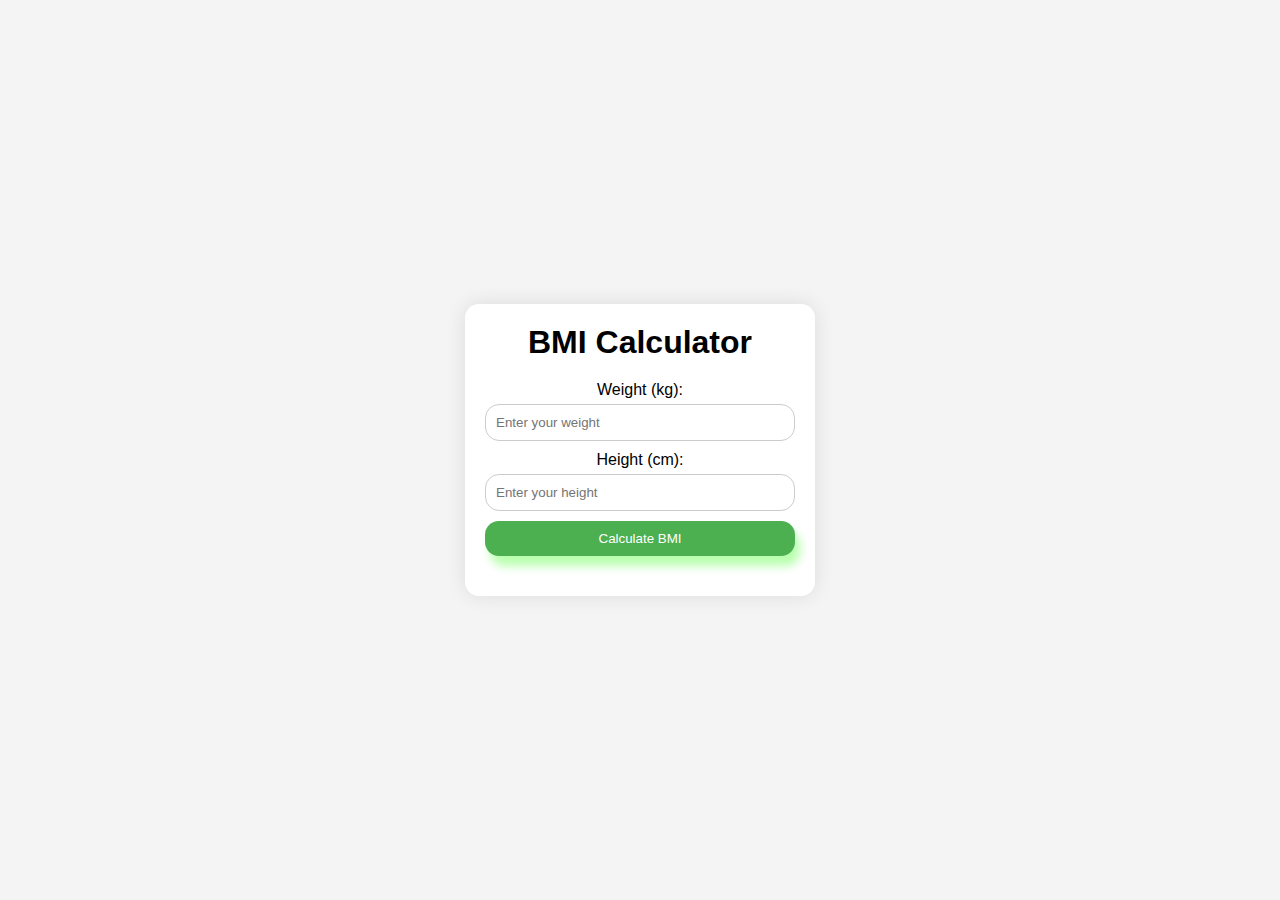
<file: BMI Calculator/index.html>
<!DOCTYPE html>
<html lang="en">
<head>
    <meta charset="UTF-8">
    <meta name="viewport" content="width=device-width, initial-scale=1.0">
    <title>BMI Calculator</title>
    <link rel="stylesheet" href="styles.css">
</head>
<body>
    <div class="container">
        <h1>BMI Calculator</h1>
        <div class="input-section">
            <label for="weight">Weight (kg):</label>
            <input type="number" id="weight" placeholder="Enter your weight" required>

            <label for="height">Height (cm):</label>
            <input type="number" id="height" placeholder="Enter your height" required>
            
            <button onclick="calculateBMI()">Calculate BMI</button>
        </div>

        <div class="result-section">
            <p id="bmi-result"></p>
            <p id="bmi-category"></p>
        </div>
    </div>

    <script src="script.js"></script>
</body>
</html>
</file>
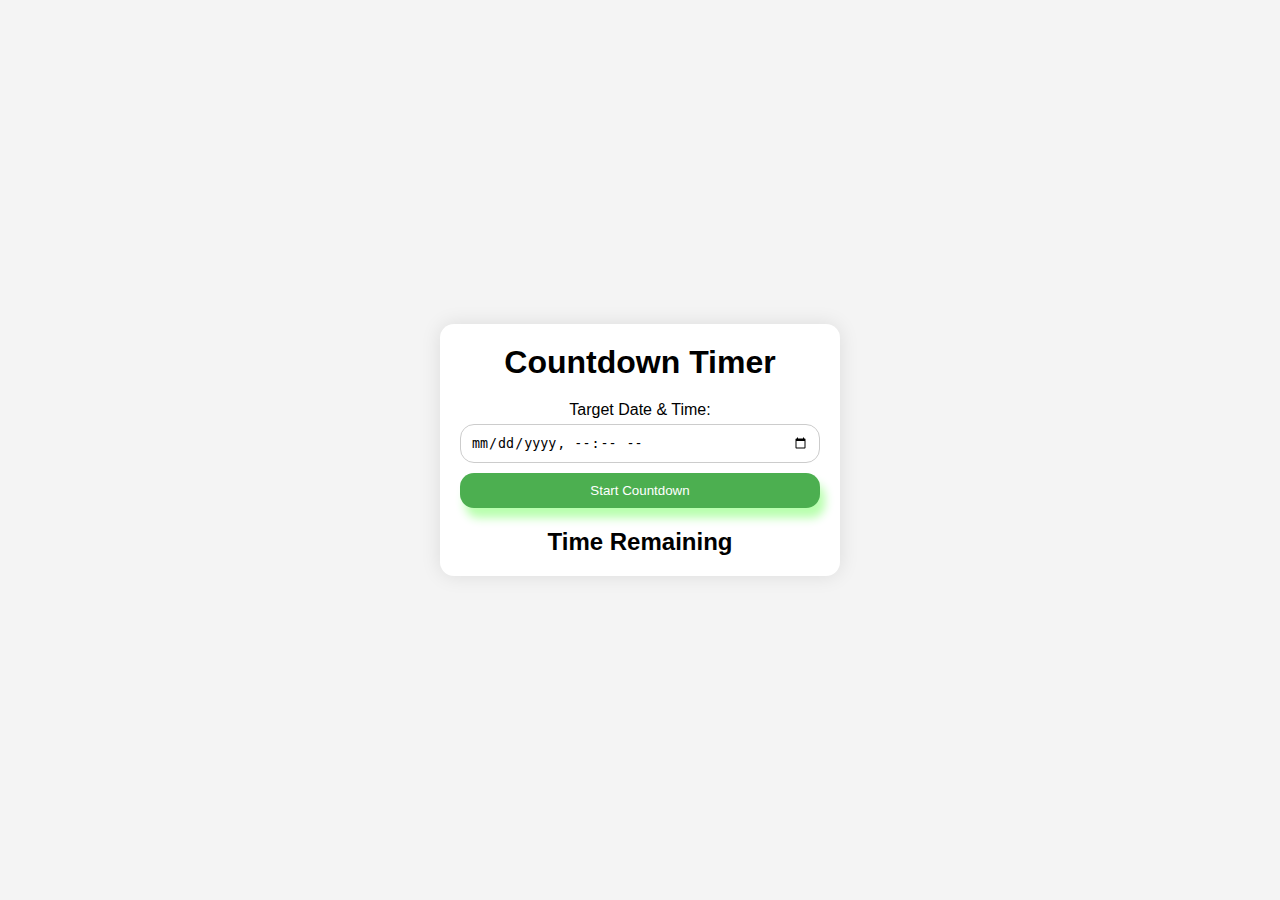
<file: Countdown Timer/index.html>
<!DOCTYPE html>
<html lang="en">
<head>
    <meta charset="UTF-8">
    <meta name="viewport" content="width=device-width, initial-scale=1.0">
    <title>Countdown Timer</title>
    <link rel="stylesheet" href="styles.css">
</head>
<body>
    <div class="container">
        <h1>Countdown Timer</h1>

        <div class="input-section">
            <label for="target-date">Target Date & Time:</label>
            <input type="datetime-local" id="target-date">
            <button onclick="startCountdown()">Start Countdown</button>
        </div>

        <div class="countdown-section">
            <h2>Time Remaining</h2>
            <p id="countdown"></p>
        </div>
    </div>

    <script src="script.js"></script>
</body>
</html>
</file>
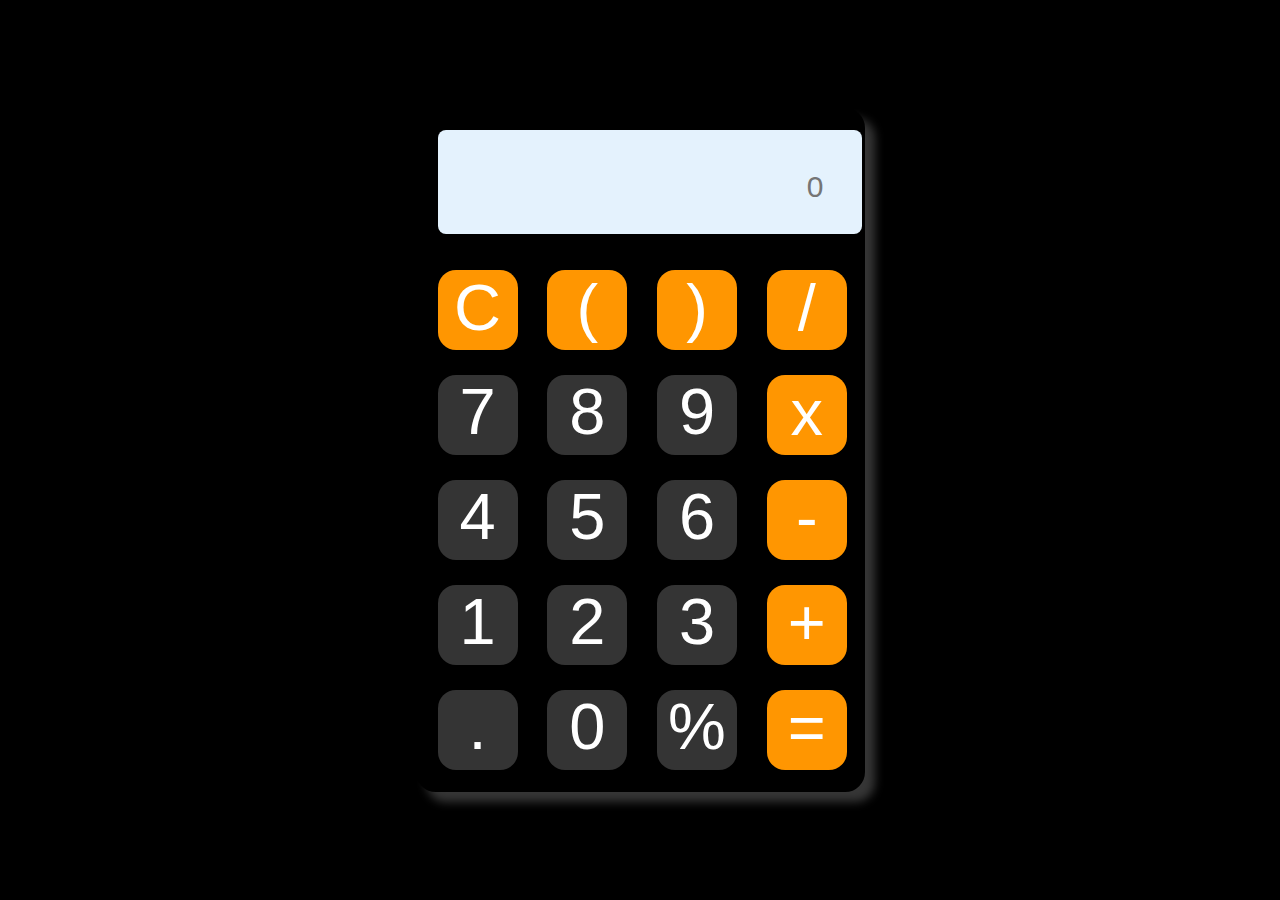
<file: Calculator/indx.html>
<!DOCTYPE html>
<html lang="en">
    
<head>
    <meta charset="UTF-8">
    <meta http-equiv="X-UA-Compatible" content="IE=edge">
    <meta name="viewport" content="width=device-width, initial-scale=1.0">
    <title>Calculator</title>
    <link rel="stylesheet" type="text/css" href="style.css">
</head>
<body>


    <div id="container" class="container">
        <form name="calculator">
            <div class="wrapper">
                    
                <div class="InputArea">
                    <input id="inputBox" type="text" name="userInput" placeholder="0" enabled/>
                </div>
                
                <div class="buttons">

                    <div class="btnC btnr1">
                        <input id="ButtonC" type="button" value="C" />
                    </div>
                    <div class="btnMod btnr1">
                        <input id="Button(" type="button" value="(" />
                    </div>
                    <div class="btnSign btnr1">
                        <input id="Button)" type="button" value=")" />
                    </div>
                    <div class="btnD btnr1">
                        <input id="Button/" type="button" value="/" />
                    </div>
                    <div class="btn7 btnr2">
                        <input id="Button7" type="button" value="7" />
                    </div>
                    <div class="btn8 btnr2">
                        <input id="Button8" type="button" value="8" />
                    </div>
                    <div class="btn9 btnr2">
                        <input id="Button9" type="button" value="9" />
                    </div>
                    <div class="btnX btnr1">
                        <input id="Button*" type="button" value="x" />
                    </div>
                    <div class="btn4 btnr2">
                        <input id="Button4" type="button" value="4" />
                    </div>
                    <div class="btn5 btnr2">
                        <input id="Button5" type="button" value="5" />
                    </div>
                    <div class="btn6 btnr2">
                        <input id="Button6" type="button" value="6" />
                    </div>
                    <div class="btnM btnr1">
                        <input id="Button-" type="button" value="-" />
                    </div>
                    <div class="btn1 btnr2">
                        <input id="Button1" type="button" value="1" />
                    </div>
                    <div class="btn2 btnr2">
                        <input id="Button2" type="button" value="2" />
                    </div>
                    <div class="btn3 btnr2">
                        <input id="Button3" type="button" value="3" />
                    </div>
                    <div class="btnAdd btnr1">
                        <input id="Button+" type="button" value="+" />
                    </div>
                    <div class="btnDecimal btnr2">
                        <input id="Button." type="button" value="." />
                    </div>
                    <div class="btn0 btnr2">
                        <input id="Button0" type="button" value="0" />
                    </div>
                    <div class="btnBack btnr2">
                        <input id="Button%" type="button" value="%" />
                    </div>
                    <div class="btnEq btnr1">
                        <input id="Button=" type="button" value="=" />
                    </div>
                </div>
            </div>
        </form>
        <br/>
        <br/>
        <br/>
    </div>
</div>
<script type="text/javascript" src="script.js"></script>
</body>
</html>
</file>
<file: BMI Calculator/styles.css>
* {
    box-sizing: border-box;
    margin: 0;
    padding: 0;
}

body {
    font-family: Arial, sans-serif;
    background-color: #f4f4f4;
    display: flex;
    justify-content: center;
    align-items: center;
    height: 100vh;
}

.container {
    background-color: white;
    border-radius: 14px;
    padding: 20px;
    box-shadow: 0px 0px 20px rgba(0, 0, 0, 0.1);
    text-align: center;
    width: 350px;
    
    
}


h1 {
    margin-bottom: 20px;
}

.input-section {
   
    margin-bottom: 20px;
}

input {
    margin-bottom: 10px;
    margin-top: 5px;
    padding: 10px;
    width: 100%;
    border: 1px solid #ccc;
    border-radius: 14px;
    outline: none;
    transition: all 0.3s;
}
input:hover {
    border: #71b373 solid 1px;
    
    transition: all 0.3s;   
}
input:focus {
    border: #4CAF50 solid 1.2px;
    
    transition: all 0.3s;
}

button {
    padding: 10px;
    width: 100%;
    background-color: #4CAF50;
    color: white;
    border: none;
    border-radius: 14px;
    cursor: pointer;
    transition: all 0.3s;
    box-shadow: 5px 10px 10px rgba(34, 255, 0, 0.321);
}

button:hover {
    background-color: #45a049;
    transition: all 0.3s;
}

.result-section {
    margin-top: 20px;
  
}

#bmi-result, #bmi-category {
    
    font-size: 18px;
    margin-top: 10px;
}
</file>
<file: Countdown Timer/styles.css>
* {
    box-sizing: border-box;
    margin: 0;
    padding: 0;
}

body {
    font-family: Arial, sans-serif;
    background-color: #f4f4f4;
    display: flex;
    justify-content: center;
    align-items: center;
    height: 100vh;
}

.container {
    background-color: white;
    border-radius: 14px;
    padding: 20px;
    box-shadow: 0px 0px 20px rgba(0, 0, 0, 0.1);
    text-align: center;
    width: 400px;
}

h1 {
    margin-bottom: 20px;
}

.input-section {
    margin-bottom: 20px;
}

input {
    padding: 10px;
    width: 100%;
    border: 1px solid #ccc;
    border-radius: 5px;
    margin-bottom: 10px;
    border-radius: 14px;
    margin-top: 5px;
    outline: none;
    transition: all 0.3s;
}
input:hover {
    border: #71b373 solid 1px;
    
    transition: all 0.3s;   
}
input:focus {
    border: #4CAF50 solid 1.2px;
    
    transition: all 0.3s;
}

button {
    padding: 10px;
    width: 100%;
    background-color: #4CAF50;
    color: white;
    border: none;
    border-radius: 14px;
    transition: all 0.3s;
    box-shadow: 5px 10px 10px rgba(34, 255, 0, 0.321);
    cursor: pointer;
}

button:hover {
    background-color: #45a049;
    transition: all 0.3s;
}

.countdown-section {
    margin-top: 20px;
}

#countdown {
    font-size: 24px;
    font-weight: bold;
    color: #333;
}
</file>
<file: Calculator/style.css>
* {
  padding: 0;
  margin: 0;
}

html{
  background-color: #000000;
  
}

hr {
  height: 2px;
  background-color: aqua;
  }
  
  
  .wrapper {
    display: grid;
    height: 600px;
    grid-template-rows: 100px 1fr;
    grid-template-columns: 1fr;
    grid-gap: 40px;
    
  }
  
  .buttons {
    display: grid;
    grid-template-rows: repeat(5, 1fr);
    grid-template-columns: repeat(4, 1fr);
    grid-gap: 25px;
    padding: 10px;
    
    
    
  }
  
  .container {
    width: 425px;
    height: 660px;
    border: 12px solid #000000;
    border-radius: 20px;
    background-color: #000000;
    margin: 0 auto;
    padding: auto;
    box-shadow: 10px 10px 10px rgba(255, 255, 255, 0.211);   
    /* box-shadow: 0px 0px 0px 15px rgba(0,1,2,255);    */
  }
  
  .inputArea {
   
    background-color: #e4f2fd;
    grid-column: 1/2;
    display: block;

    

  
    
  }
  
  input[type="text"] {

    margin-top: 10px;
    margin-left: 10px;
    padding-top: 40px;
    padding-right: 38px;
    padding-bottom: 30px;
    font-size: 30px;
    background-color: #e4f2fd;
    text-align: right;
    border: #e4f2fd;   
    transition: all 0.3s;
    border-radius: 8px;
    
  }
  
  input[type=button]:hover {
    background-color: #676d7422;
    width: 80px;
    height: 80px;
    border-radius:18px;
    transition: all 0.3s;
    
  }

  input[type="text"]:disabled {
    color:#000202;
    

    
     
  }
  
  .btnr1 {
    background: #ff9601;
    text-align: center;

    font-size: 13px;
    width: 80px;
    height: 80px;
    border-radius:18px;
  
    
  }
  
  .btnr2 {
    background: #343434;
    text-align: center;
    font-size: 13px;
    width: 80px;
    height: 80px;
   
   
    border-radius:18px;
  }
  
  .btnr1 > input {
    background: transparent;
    border: none;
    justify-content:center;
    align-self: end;
    color: white;
    font-size: 5em;
    margin-top: 0px;
  }
  
  .btnr2 > input {
    background: transparent;
    border: none;
    justify-content: center;
    align-self: end;
    color: white;
    font-size: 5em;
    margin-top: -1px;
  }
  
  body{
    width: 100%;
    height: 100vh;
 
    background: none;
    background-size: cover;
    display: flex;
    justify-content: center;
    align-items: center;
    font-size: 1rem;
  }
</file>
